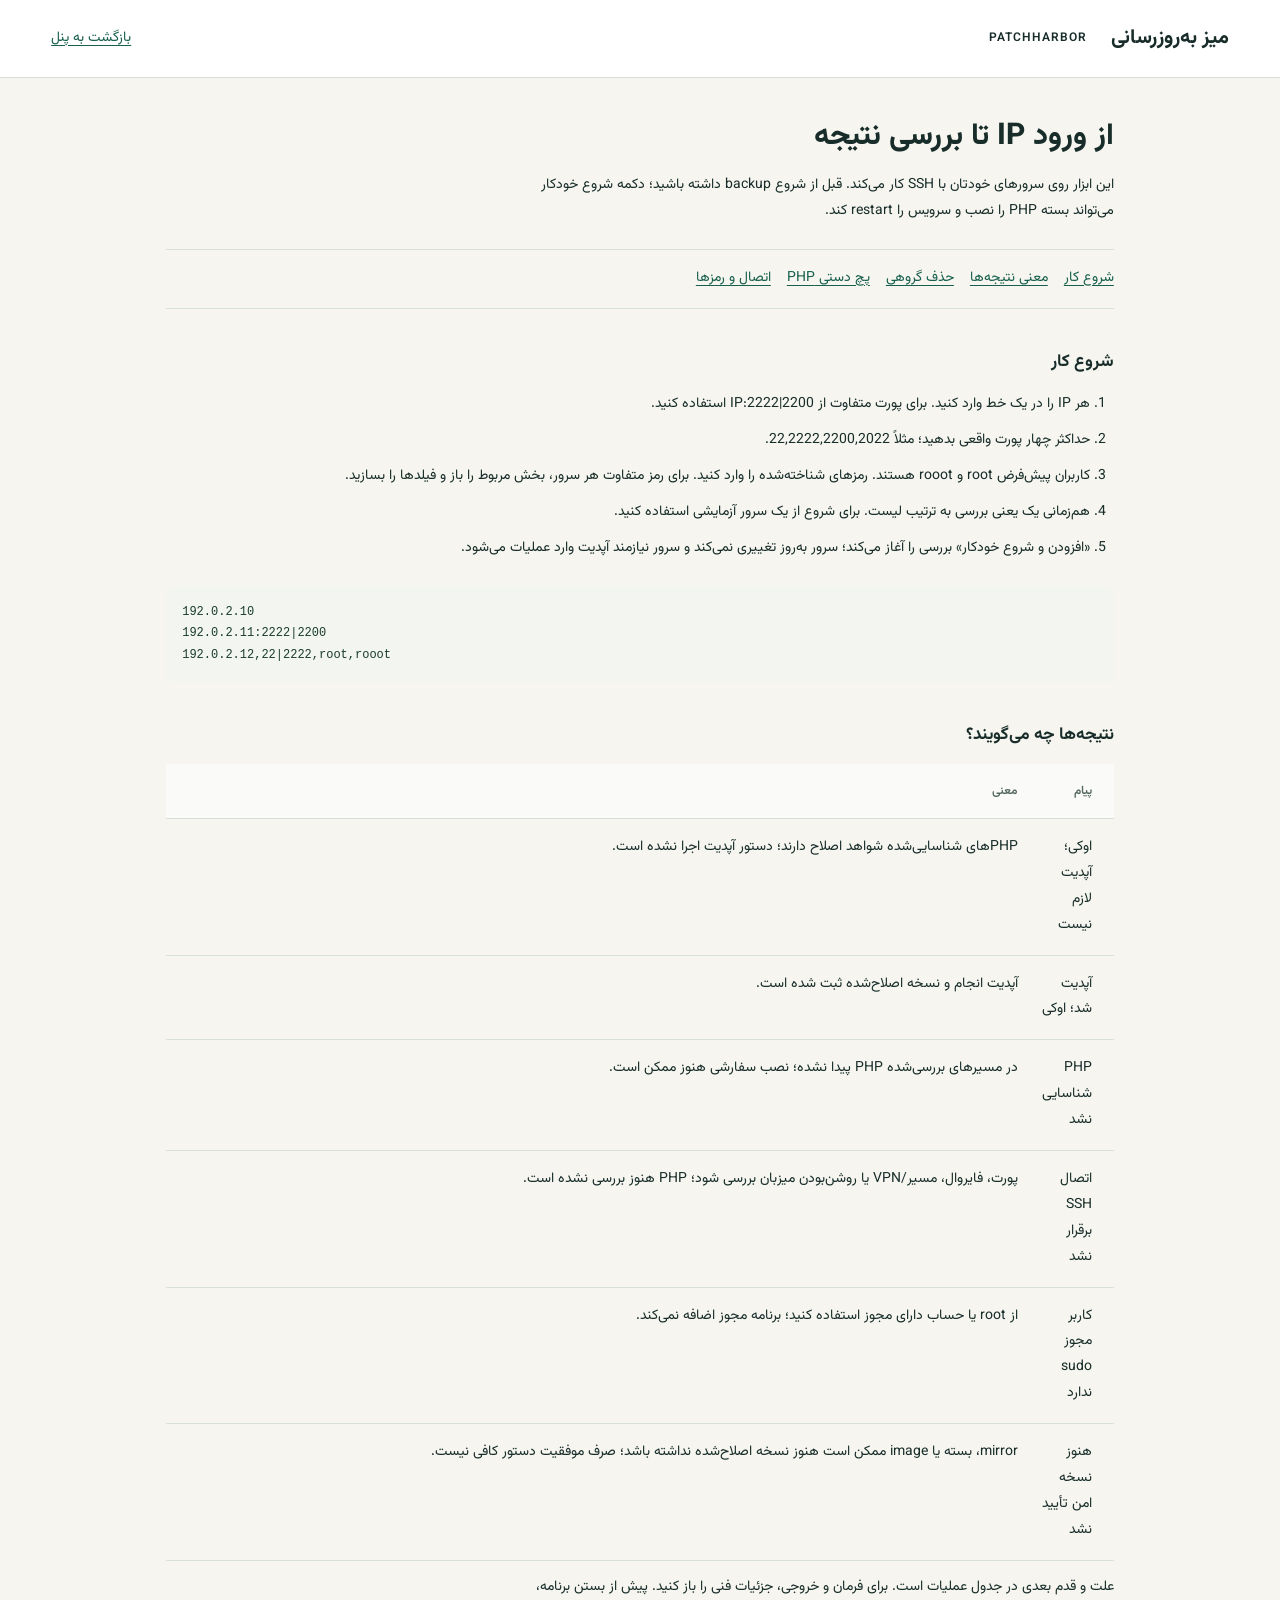
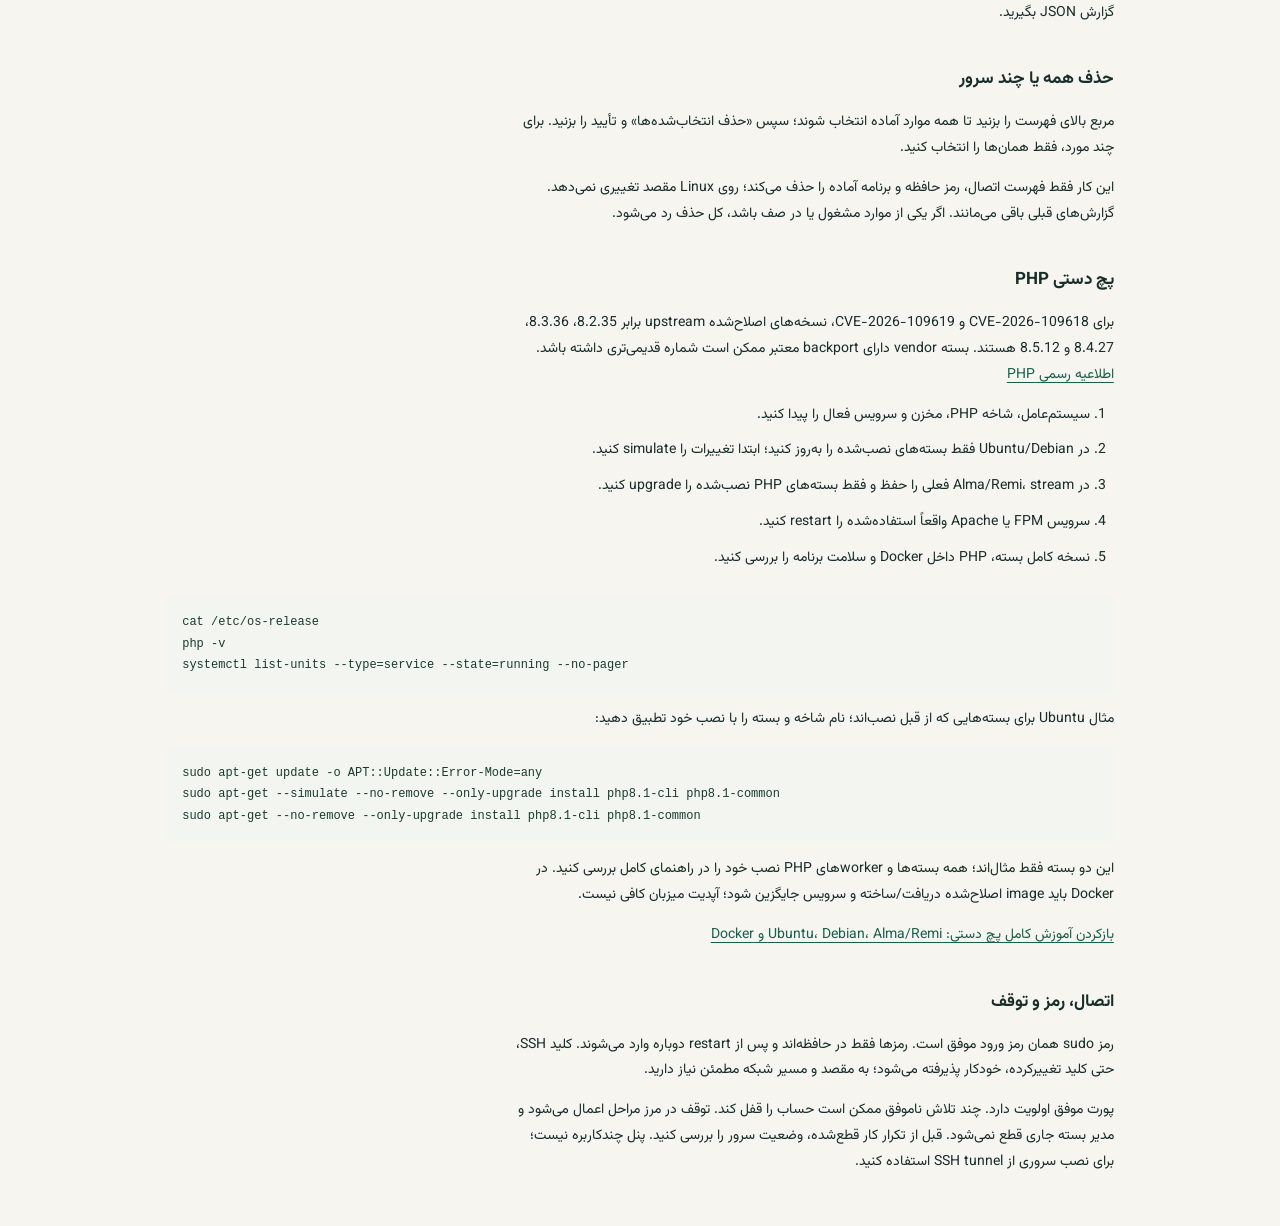
<file: static/help.html>
<!doctype html>
<html lang="fa" dir="rtl"><head><meta charset="utf-8"><meta name="viewport" content="width=device-width,initial-scale=1"><title>راهنمای Patch Desk</title><link rel="stylesheet" href="/static/style.css"></head>
<body><header><a class="brand" href="/">میز به‌روزرسانی<span dir="ltr">PATCHHARBOR</span></a><a href="/">بازگشت به پنل</a></header><main class="help-page">
<h1>از ورود IP تا بررسی نتیجه</h1><p>این ابزار روی سرورهای خودتان با SSH کار می‌کند. قبل از شروع backup داشته باشید؛ دکمه شروع خودکار می‌تواند بسته PHP را نصب و سرویس را restart کند.</p>
<nav class="help-nav" aria-label="بخش‌های راهنما"><a href="#use">شروع کار</a><a href="#results">معنی نتیجه‌ها</a><a href="#delete">حذف گروهی</a><a href="#patch">پچ دستی PHP</a><a href="#access">اتصال و رمزها</a></nav>
<section id="use"><h2>شروع کار</h2><ol><li>هر IP را در یک خط وارد کنید. برای پورت متفاوت از <bdi>IP:2222|2200</bdi> استفاده کنید.</li><li>حداکثر چهار پورت واقعی بدهید؛ مثلاً <bdi>22,2222,2200,2022</bdi>.</li><li>کاربران پیش‌فرض root و rooot هستند. رمزهای شناخته‌شده را وارد کنید. برای رمز متفاوت هر سرور، بخش مربوط را باز و فیلدها را بسازید.</li><li>هم‌زمانی یک یعنی بررسی به ترتیب لیست. برای شروع از یک سرور آزمایشی استفاده کنید.</li><li>«افزودن و شروع خودکار» بررسی را آغاز می‌کند؛ سرور به‌روز تغییری نمی‌کند و سرور نیازمند آپدیت وارد عملیات می‌شود.</li></ol><pre>192.0.2.10
192.0.2.11:2222|2200
192.0.2.12,22|2222,root,rooot</pre></section>
<section id="results"><h2>نتیجه‌ها چه می‌گویند؟</h2><div class="table-scroll"><table><thead><tr><th>پیام</th><th>معنی</th></tr></thead><tbody><tr><td>اوکی؛ آپدیت لازم نیست</td><td>PHPهای شناسایی‌شده شواهد اصلاح دارند؛ دستور آپدیت اجرا نشده است.</td></tr><tr><td>آپدیت شد؛ اوکی</td><td>آپدیت انجام و نسخه اصلاح‌شده ثبت شده است.</td></tr><tr><td>PHP شناسایی نشد</td><td>در مسیرهای بررسی‌شده PHP پیدا نشده؛ نصب سفارشی هنوز ممکن است.</td></tr><tr><td>اتصال SSH برقرار نشد</td><td>پورت، فایروال، مسیر/VPN یا روشن‌بودن میزبان بررسی شود؛ PHP هنوز بررسی نشده است.</td></tr><tr><td>کاربر مجوز sudo ندارد</td><td>از root یا حساب دارای مجوز استفاده کنید؛ برنامه مجوز اضافه نمی‌کند.</td></tr><tr><td>هنوز نسخه امن تأیید نشد</td><td>mirror، بسته یا image ممکن است هنوز نسخه اصلاح‌شده نداشته باشد؛ صرف موفقیت دستور کافی نیست.</td></tr></tbody></table></div><p>علت و قدم بعدی در جدول عملیات است. برای فرمان و خروجی، جزئیات فنی را باز کنید. پیش از بستن برنامه، گزارش JSON بگیرید.</p></section>
<section id="delete"><h2>حذف همه یا چند سرور</h2><p>مربع بالای فهرست را بزنید تا همه موارد آماده انتخاب شوند؛ سپس «حذف انتخاب‌شده‌ها» و تأیید را بزنید. برای چند مورد، فقط همان‌ها را انتخاب کنید.</p><p>این کار فقط فهرست اتصال، رمز حافظه و برنامه آماده را حذف می‌کند؛ روی Linux مقصد تغییری نمی‌دهد. گزارش‌های قبلی باقی می‌مانند. اگر یکی از موارد مشغول یا در صف باشد، کل حذف رد می‌شود.</p></section>
<section id="patch"><h2>پچ دستی PHP</h2><p>برای <bdi>CVE-2026-109618</bdi> و <bdi>CVE-2026-109619</bdi>، نسخه‌های اصلاح‌شده upstream برابر 8.2.35، 8.3.36، 8.4.27 و 8.5.12 هستند. بسته vendor دارای backport معتبر ممکن است شماره قدیمی‌تری داشته باشد. <a href="https://www.php.net/archive/2026.php" target="_blank" rel="noreferrer">اطلاعیه رسمی PHP</a></p>
<ol><li>سیستم‌عامل، شاخه PHP، مخزن و سرویس فعال را پیدا کنید.</li><li>در Ubuntu/Debian فقط بسته‌های نصب‌شده را به‌روز کنید؛ ابتدا تغییرات را simulate کنید.</li><li>در Alma/Remi، stream فعلی را حفظ و فقط بسته‌های PHP نصب‌شده را upgrade کنید.</li><li>سرویس FPM یا Apache واقعاً استفاده‌شده را restart کنید.</li><li>نسخه کامل بسته، PHP داخل Docker و سلامت برنامه را بررسی کنید.</li></ol>
<pre>cat /etc/os-release
php -v
systemctl list-units --type=service --state=running --no-pager</pre>
<p>مثال Ubuntu برای بسته‌هایی که از قبل نصب‌اند؛ نام شاخه و بسته را با نصب خود تطبیق دهید:</p><pre>sudo apt-get update -o APT::Update::Error-Mode=any
sudo apt-get --simulate --no-remove --only-upgrade install php8.1-cli php8.1-common
sudo apt-get --no-remove --only-upgrade install php8.1-cli php8.1-common</pre>
<p>این دو بسته فقط مثال‌اند؛ همه بسته‌ها و workerهای PHP نصب خود را در راهنمای کامل بررسی کنید. در Docker باید image اصلاح‌شده دریافت/ساخته و سرویس جایگزین شود؛ آپدیت میزبان کافی نیست.</p><p><a href="/guides/manual-patching.md" target="_blank" rel="noopener">بازکردن آموزش کامل پچ دستی: Ubuntu، Debian، Alma/Remi و Docker</a></p></section>
<section id="access"><h2>اتصال، رمز و توقف</h2><p>رمز sudo همان رمز ورود موفق است. رمزها فقط در حافظه‌اند و پس از restart دوباره وارد می‌شوند. کلید SSH، حتی کلید تغییرکرده، خودکار پذیرفته می‌شود؛ به مقصد و مسیر شبکه مطمئن نیاز دارید.</p><p>پورت موفق اولویت دارد. چند تلاش ناموفق ممکن است حساب را قفل کند. توقف در مرز مراحل اعمال می‌شود و مدیر بسته جاری قطع نمی‌شود. قبل از تکرار کار قطع‌شده، وضعیت سرور را بررسی کنید. پنل چندکاربره نیست؛ برای نصب سروری از SSH tunnel استفاده کنید.</p></section>
</main></body></html>
</file>
<file: static/style.css>
@font-face{font-family:Vazirmatn;src:url('/static/Vazirmatn.woff2') format('woff2');font-weight:100 900;font-display:swap}
:root{--paper:#f6f5f0;--surface:#fff;--ink:#182d2a;--muted:#536761;--line:#d7dfd8;--green:#17604d;--soft:#e8f1ea;--amber:#775011;--danger:#a4312c;--radius:12px}
*{box-sizing:border-box}body{margin:0;background:var(--paper);color:var(--ink);font:14px/1.85 Vazirmatn,Tahoma,sans-serif}button,input,select{font:inherit}header{display:flex;align-items:center;justify-content:space-between;border-bottom:1px solid var(--line);padding:20px 4vw;background:var(--surface)}a{color:var(--green);text-underline-offset:4px}.brand{text-decoration:none;font-size:20px;font-weight:750;color:var(--ink);display:flex;align-items:center;gap:24px}.brand span{font-size:12px;letter-spacing:.08em;font-weight:600}.local{font-size:12px;color:var(--muted)}main{max-width:1480px;padding:36px 4vw;margin:auto}.intro{display:flex;align-items:center;justify-content:space-between;gap:24px;margin-bottom:28px}.intro p{margin:8px 0 0;max-width:74ch;color:var(--muted)}h1{font-size:30px;line-height:1.5;margin:0;font-weight:750}h2{font-size:17px;margin:0 0 18px;font-weight:700}h3{font-size:16px}button{border:1px solid transparent;border-radius:7px;min-height:42px;padding:8px 18px;background:var(--green);color:#fff;font-weight:650;cursor:pointer;transition:background .15s}button:hover{background:#104b3c}button.secondary{background:var(--surface);color:var(--ink);border-color:var(--line)}button.secondary:hover{background:var(--soft)}button.danger{color:var(--danger);background:white;border-color:var(--line)}button:disabled{opacity:.5;cursor:not-allowed}button.is-busy{cursor:wait}input,select{width:100%;border:1px solid #9cafa5;background:var(--surface);color:var(--ink);border-radius:6px;padding:9px 11px;min-height:44px;caret-color:var(--green)}input::placeholder{color:#63776c}input:focus-visible,select:focus-visible,button:focus-visible,a:focus-visible,summary:focus-visible{outline:3px solid #4c8b70;outline-offset:3px}label{display:block;font-size:13px;font-weight:600;margin-bottom:16px}label input,label select{margin-top:6px;font-weight:400}input[type=checkbox]{width:18px;height:18px;min-height:0;accent-color:var(--green);flex:none}.check{display:flex;gap:10px;align-items:start;font-weight:500}.check input{margin:5px 0 0}.workspace{display:grid;grid-template-columns:minmax(0,1fr) 310px;gap:24px;align-items:start}.register,.jobs,.details,.editor{background:var(--surface);border:1px solid var(--line);border-radius:var(--radius);overflow:hidden}.section-head{display:flex;justify-content:space-between;align-items:center;padding:20px 24px;border-bottom:1px solid var(--line);gap:16px}.section-head h2{margin:0}.section-head h2 span{font-size:13px;color:var(--muted);margin-right:8px}.section-head button{min-height:34px;padding:4px 12px;font-size:12px}aside{padding:22px;background:#eef1e9;border-radius:var(--radius)}.hint{color:var(--muted);font-size:12px;line-height:1.9}.full{width:100%}table{border-collapse:collapse;width:100%;text-align:right;font-variant-numeric:tabular-nums}th{font-weight:600;color:var(--muted);font-size:12px;background:#fafbf8}th,td{border-bottom:1px solid var(--line);padding:16px 12px;vertical-align:top}th:first-child,td:first-child{padding-right:22px;width:32px}td strong{font-size:14px}td .address{font:12px/1.8 ui-monospace,Consolas,monospace;direction:ltr;text-align:right;display:block;margin-top:4px;color:var(--muted)}.actions{display:flex;flex-wrap:wrap;gap:6px;min-width:130px}.actions button{font-size:11px;min-height:32px;padding:3px 9px}.badge{display:inline-block;background:var(--soft);color:#24533f;padding:2px 8px;font-size:11px;border-radius:4px}.badge.pending{background:#fff1d4;color:var(--amber)}.badge.failed{background:#fbe9e7;color:var(--danger)}.empty{padding:50px 32px;text-align:center}.empty svg{height:48px;width:48px;fill:none;stroke:#537968;stroke-width:1.5}.empty p{max-width:52ch;margin:0 auto 20px;color:var(--muted)}.empty h3{margin:14px 0 8px}.bulk{display:flex;align-items:center;flex-wrap:wrap;gap:10px;padding:16px 22px;background:#fafbf8}.bulk span{font-size:12px;color:var(--muted);margin-left:auto}.bulk button{font-size:12px;min-height:36px;padding:6px 12px}.editor{margin-bottom:24px}form{padding:24px}.form-grid{display:grid;grid-template-columns:repeat(4,minmax(0,1fr));gap:0 18px}.wide{grid-column:span 2}.details,.jobs{margin-top:28px}#details-content{padding:24px}pre{direction:ltr;text-align:left;font:12px/1.8 ui-monospace,Consolas,monospace;white-space:pre-wrap;overflow-wrap:anywhere;background:#f3f5f0;border-radius:6px;padding:16px;max-height:420px;overflow:auto;color:#193b30}details{border-bottom:1px solid var(--line);padding:16px 24px}summary{cursor:pointer;font-weight:600}details p{margin:12px 0}#jobs>.hint{padding:12px 24px}#message{background:#fff1d4;color:#613d08;padding:14px 20px;margin-bottom:20px;border-radius:8px;overflow-wrap:anywhere}#message.error{background:#fbe9e7;color:#81241f}.warning{color:#775011;background:#fff7e5;padding:12px 16px;border-radius:6px}footer{display:flex;justify-content:space-between;gap:20px;color:var(--muted);font-size:11px;margin-top:22px}::selection{background:#cde5d4;color:#163e2e}::-webkit-scrollbar{width:9px;height:9px}::-webkit-scrollbar-thumb{background:#a4b8ab;border-radius:6px}[hidden]{display:none!important}.table-scroll{overflow:auto}.trust-box{background:#fff7e5;padding:20px;border-radius:8px}.trust-box input{margin:12px 0}ol{padding-inline-start:24px}li{padding-bottom:10px}.job-head{display:flex;align-items:center;gap:12px;flex-wrap:wrap}.job-head button{margin-right:auto;font-size:12px;min-height:32px}.job-head span{font-size:12px;color:var(--muted)}
@media(max-width:1100px){.workspace{grid-template-columns:minmax(0,1fr) 280px}.form-grid{grid-template-columns:repeat(2,minmax(0,1fr))}.intro h1{font-size:26px}}
@media(max-width:780px){header{padding:16px 5vw}.local{display:none}.brand{width:100%;justify-content:space-between}.brand span{font-size:10px}main{padding:26px 5vw}.intro{align-items:start;flex-direction:column}.intro h1{font-size:25px}.workspace{grid-template-columns:1fr}.section-head{padding:16px}.intro>button{width:100%}.form-grid{grid-template-columns:1fr}.wide{grid-column:auto}form{padding:18px}th,td{padding:12px 8px}.actions{min-width:100px}.bulk{padding:14px}footer{display:block}.details #details-content{padding:16px}aside{padding:20px}table{min-width:540px}}
@media(prefers-reduced-motion:reduce){*{transition:none!important;animation:none!important}}

textarea{width:100%;resize:vertical;border:1px solid #9cafa5;border-radius:6px;padding:12px;background:var(--surface);color:var(--ink);font:14px/1.9 ui-monospace,Consolas,monospace}textarea:focus-visible{outline:3px solid #4c8b70;outline-offset:3px}.assessment-summary{padding:18px;background:#fff1d4;border-radius:8px;margin:12px 0}.assessment-summary.ok{background:var(--soft)}.assessment-summary h3{margin:0 0 6px}.assessment-summary p{margin:4px 0}.assessment-summary small{color:var(--muted)}#review-content{padding:20px}tr strong{overflow-wrap:anywhere}#batch-form .wide{min-width:0}#batch-form textarea{margin-top:6px}

.error-explanation{padding:16px;background:#fbe9e7;color:#81241f;border-radius:8px;margin:12px 0}.error-explanation p{margin:6px 0}.job-counts{padding:12px 24px;color:var(--muted);font-size:13px}.assessment-summary.neutral{background:#edf0ef}.job-head+.table-scroll td{min-width:150px}.address{display:block;direction:ltr;font-size:12px;color:var(--muted)}

.help-page{max-width:1050px}.help-page>p,.help-page section>p{max-width:75ch}.help-page section{margin-top:38px}.help-page h2{margin-bottom:12px}.help-nav{display:flex;gap:16px;flex-wrap:wrap;margin:24px 0;padding:16px 0;border-block:1px solid var(--line)}header nav{font-size:13px}header nav a{white-space:nowrap}@media(max-width:780px){header{flex-wrap:wrap;gap:12px}.help-page table{min-width:400px}}
</file>
